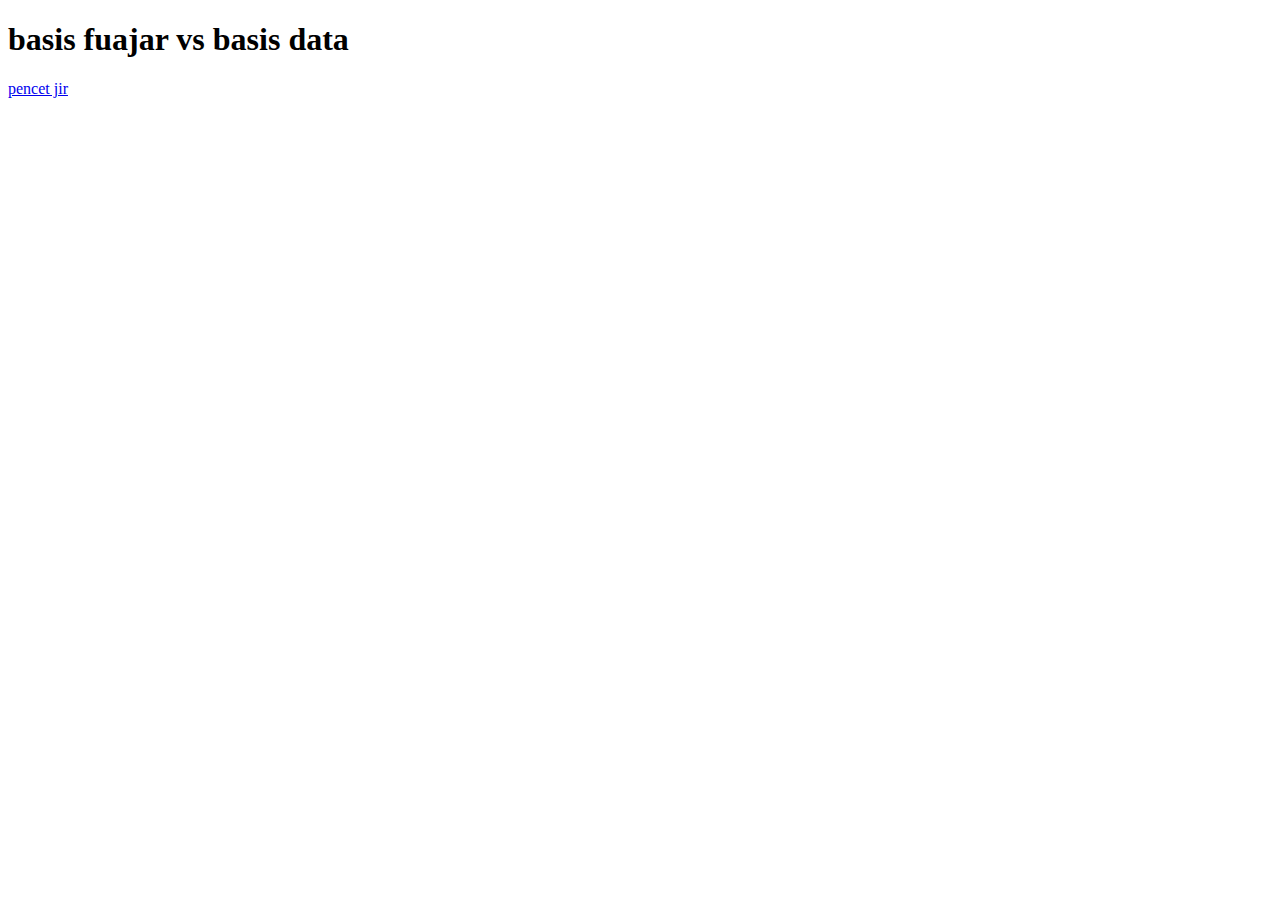
<file: praktekwebperpus/index.html>
<!DOCTYPE html>
<html lang="en">
<head>
    <meta charset="UTF-8">
    <meta name="viewport" content="width=device-width, initial-scale=1.0">
    <title>Document</title>
</head>
<body>
    <h1>basis fuajar vs basis data</h1>
    <a href="pegawai.php">pencet jir</a>
</body>
</html>
</file>
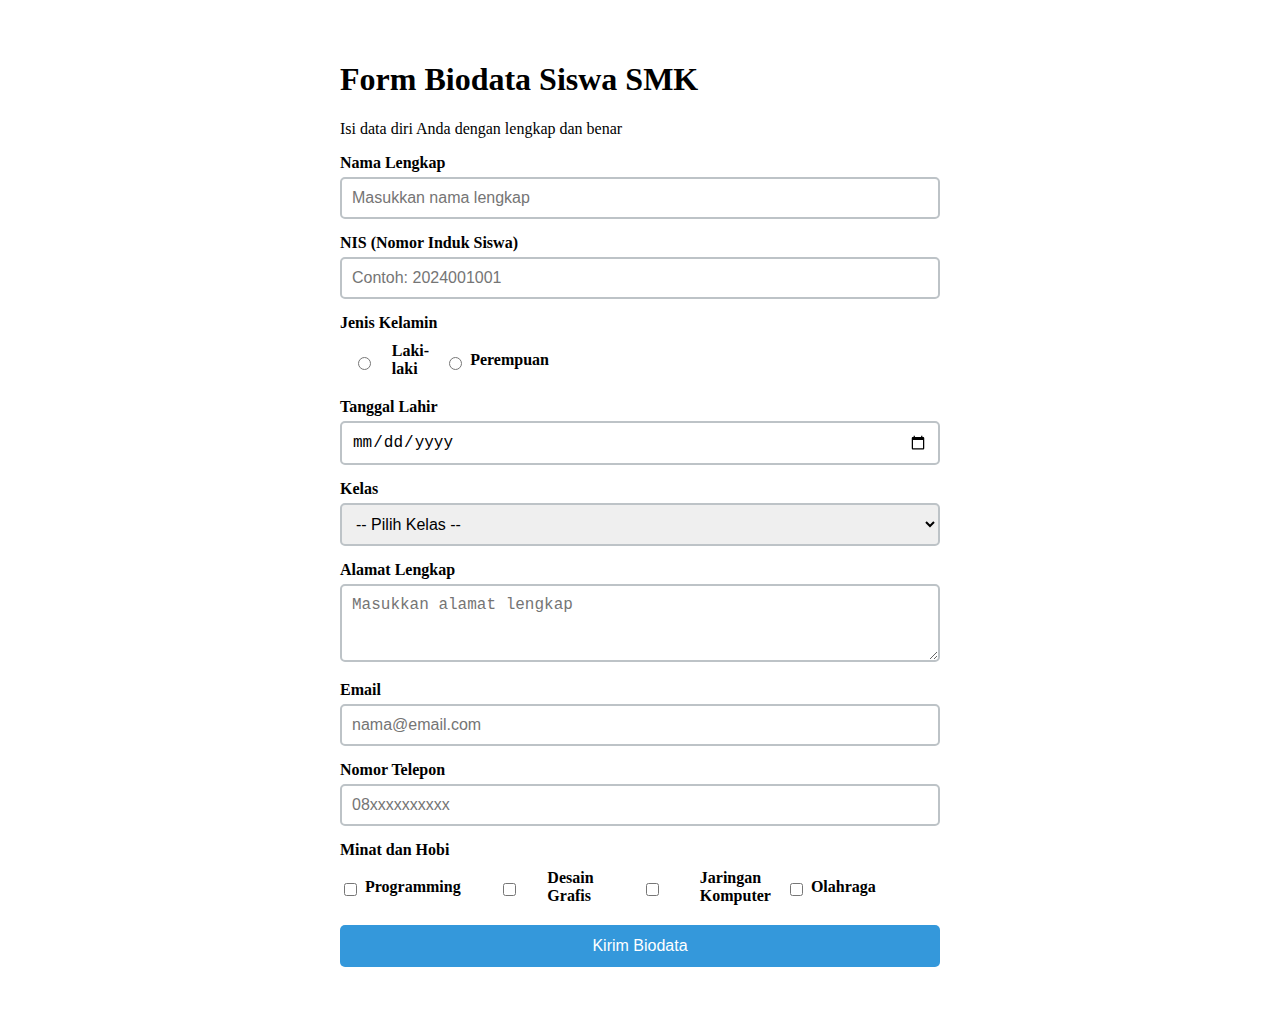
<file: AlamakPhp/form-biodata.html>
<!DOCTYPE html>
<html lang="id">

<head>
    <meta charset="UTF-8">
    <meta name="viewport" content="width=device-width, initial-scale=1.0">
    <title>Form Biodata Siswa</title>
    <style>
        .container {
            max-width: 600px;
            margin: 20px auto;
            padding: 20px;
        }

        .form-group {
            margin: 15px 0;
        }

        label {
            display: block;
            margin-bottom: 5px;
            font-weight: bold;
        }

        input,
        select,
        textarea {
            width: 100%;
            padding: 10px;
            border: 2px solid #bdc3c7;
            border-radius: 5px;
            font-size: 16px;
            box-sizing: border-box;
        }

        input:focus,
        select:focus,
        textarea:focus {
            border-color: #3498db;
            outline: none;
        }

        .btn {
            background-color: #3498db;
            color: white;
            padding: 12px 30px;
            border: none;
            border-radius: 5px;
            cursor: pointer;
            font-size: 16px;
            width: 100%;
        }

        .btn:hover {
            background-color: #2980b9;
        }

        .radio-group,
        .checkbox-group {
            display: flex;
            gap: 15px;
            margin: 10px 0;
        }

        .radio-item,
        .checkbox-item {
            display: flex;
            align-items: center;
            gap: 5px;
        }
    </style>
</head>

<body>
    <div class="container">
        <h1>Form Biodata Siswa SMK</h1>
        <p>Isi data diri Anda dengan lengkap dan benar</p>

        <form action="proses-biodata.php" method="POST">
            <!-- Data Pribadi -->
            <div class="form-group">
                <label for="nama_lengkap">Nama Lengkap</label>
                <input type="text" id="nama_lengkap" name="nama_lengkap" required placeholder="Masukkan nama lengkap">
            </div>

            <div class="form-group">
                <label for="nis">NIS (Nomor Induk Siswa)</label>
                <input type="text" id="nis" name="nis" required placeholder="Contoh: 2024001001" pattern="[0-9]{10}">
            </div>

            <div class="form-group">
                <label>Jenis Kelamin</label>
                <div class="radio-group">
                    <div class="radio-item">
                        <input type="radio" id="laki" name="jenis_kelamin" value="L" required>
                        <label for="laki">Laki-laki</label>
                    </div>
                    <div class="radio-item">
                        <input type="radio" id="perempuan" name="jenis_kelamin" value="P">
                        <label for="perempuan">Perempuan</label>
                    </div>
                </div>
            </div>

            <div class="form-group">
                <label for="tanggal_lahir">Tanggal Lahir</label>
                <input type="date" id="tanggal_lahir" name="tanggal_lahir" required>
            </div>

            <!-- Data Sekolah -->
            <div class="form-group">
                <label for="kelas">Kelas</label>
                <select id="kelas" name="kelas" required>
                    <option value="">-- Pilih Kelas --</option>
                    <option value="X RPL 1">X RPL</option>
                    <option value="XI RPL 1">XI RPL</option>
                    <option value="XII RPL 1">XII RPL</option>
                </select>
            </div>

            <div class="form-group">
                <label for="alamat">Alamat Lengkap</label>
                <textarea id="alamat" name="alamat" rows="3" placeholder="Masukkan alamat lengkap" required></textarea>
            </div>

            <div class="form-group">
                <label for="email">Email</label>
                <input type="email" id="email" name="email" placeholder="nama@email.com" required>
            </div>

            <div class="form-group">
                <label for="telepon">Nomor Telepon</label>
                <input type="tel" id="telepon" name="telepon" placeholder="08xxxxxxxxxx" pattern="[0-9]{10,13}">
            </div>

            <!-- Minat dan Hobi -->
            <div class="form-group">
                <label>Minat dan Hobi</label>
                <div class="checkbox-group">
                    <div class="checkbox-item">
                        <input type="checkbox" id="coding" name="hobi[]" value="coding">
                        <label for="coding">Programming</label>
                    </div>
                    <div class="checkbox-item">
                        <input type="checkbox" id="desain" name="hobi[]" value="desain">
                        <label for="desain">Desain Grafis</label>
                    </div>
                    <div class="checkbox-item">
                        <input type="checkbox" id="jaringan" name="hobi[]" value="jaringan">
                        <label for="jaringan">Jaringan Komputer</label>
                    </div>
                    <div class="checkbox-item">
                        <input type="checkbox" id="olahraga" name="hobi[]" value="olahraga">
                        <label for="olahraga">Olahraga</label>
                    </div>
                </div>
            </div>

            <button type="submit" class="btn">Kirim Biodata</button>
        </form>
    </div>
</body>

</html>
</file>
